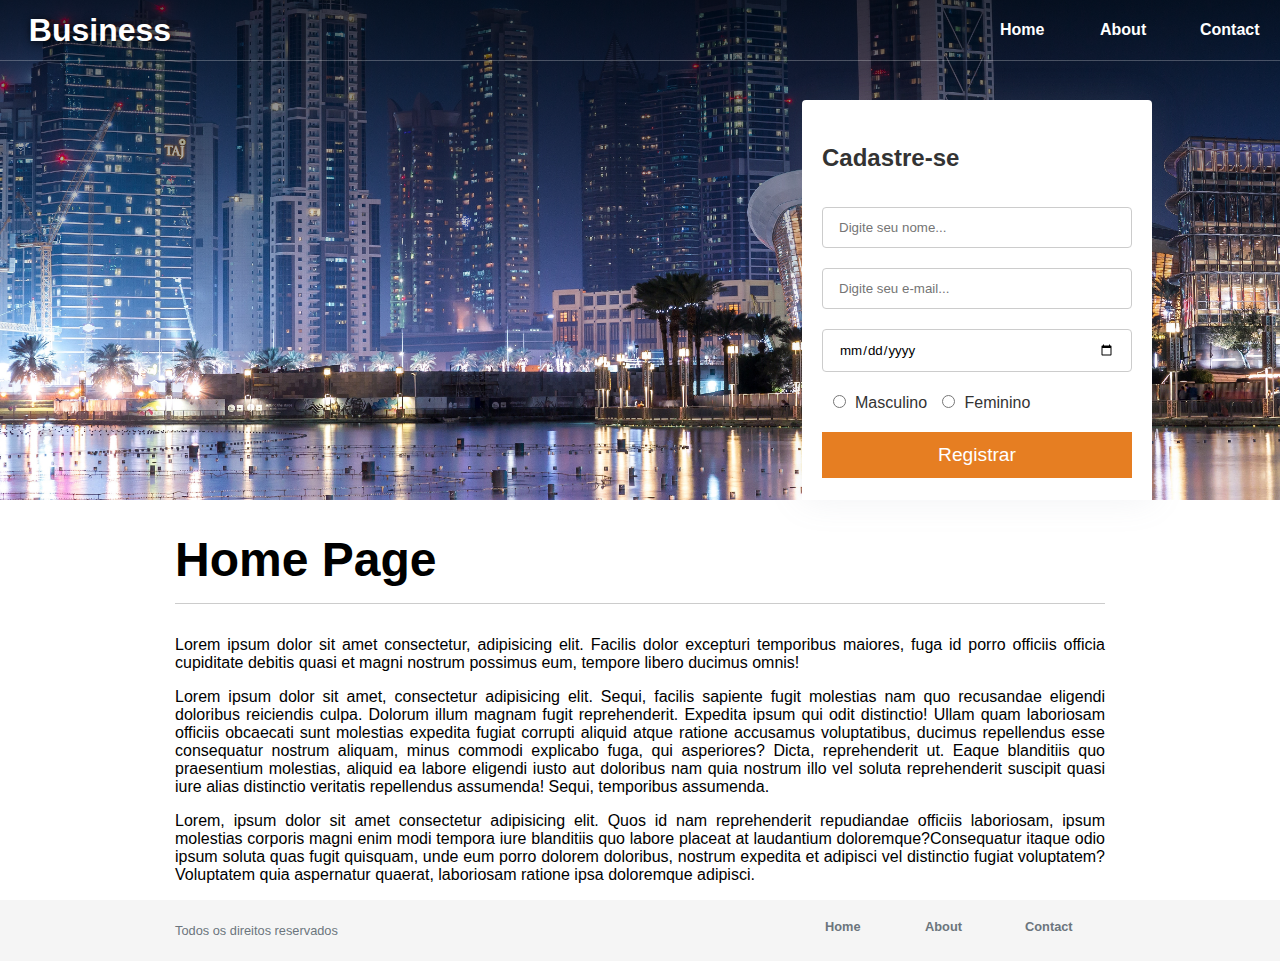
<file: projeto-site-responsivo/index.html>
<!DOCTYPE html>
<html lang="pt-br">
<head>
    <meta charset="UTF-8">
    <meta name="viewport" content="width=device-width, initial-scale=1.0">
    <meta http-equiv="X-UA-Compatible" content="ie=edge">
    <title>Home Page</title>
    <link rel="stylesheet" href="assets/css/style.css">
    <link rel="stylesheet" href="https://use.fontawesome.com/releases/v5.6.3/css/all.css" integrity="sha384-UHRtZLI+pbxtHCWp1t77Bi1L4ZtiqrqD80Kn4Z8NTSRyMA2Fd33n5dQ8lWUE00s/" crossorigin="anonymous">
</head>
<body>

    <header>

        <form action="" id="register">

            <p>Cadastre-se</p>
            <div class="field"><input type="text" placeholder="Digite seu nome..."></div>
            <div class="field"><input type="email" placeholder="Digite seu e-mail..."></div>
            <div class="field"><input type="date" placeholder="Data de nascimento..."></div>
            <div class="field">
                <label><input type="radio" name="gender" value="M"><span>Masculino</span></label>
                <label><input type="radio" name="gender" value="F"><span>Feminino</span></label>
            </div>

            <button>Registrar</button>

        </form>

        <div class="bg-gradient">

            <div class="header-border">

                <div id="logo">
                    Business
                </div>

                <nav class="menu">
                    <button type="button" class="open-menu"><i class="fas fa-bars"></i></button>
                    <div class="backdrop"></div>
                    <ul>
                        <li class="close-menu"><button type="button"><i class="fas fa-times"></i></button></li>
                        <li><a href="index.html">Home</a></li>
                        <li><a href="about.html">About</a></li>
                        <li><a href="contact.html">Contact</a></li>
                    </ul>
                </nav>

            </div>

        </div>

    </header>
    
    <section class="home">

        <main class="container">

            <div class="title">
                <h1>Home Page</h1>
            </div>

            <p>Lorem ipsum dolor sit amet consectetur, adipisicing elit. Facilis dolor excepturi temporibus maiores, fuga id porro officiis officia cupiditate debitis quasi et magni nostrum possimus eum, tempore libero ducimus omnis!</p>

            <p>Lorem ipsum dolor sit amet, consectetur adipisicing elit. Sequi, facilis sapiente fugit molestias nam quo recusandae eligendi doloribus reiciendis culpa. Dolorum illum magnam fugit reprehenderit. Expedita ipsum qui odit distinctio!
            Ullam quam laboriosam officiis obcaecati sunt molestias expedita fugiat corrupti aliquid atque ratione accusamus voluptatibus, ducimus repellendus esse consequatur nostrum aliquam, minus commodi explicabo fuga, qui asperiores? Dicta, reprehenderit ut.
            Eaque blanditiis quo praesentium molestias, aliquid ea labore eligendi iusto aut doloribus nam quia nostrum illo vel soluta reprehenderit suscipit quasi iure alias distinctio veritatis repellendus assumenda! Sequi, temporibus assumenda.</p>

            <p>Lorem, ipsum dolor sit amet consectetur adipisicing elit. Quos id nam reprehenderit repudiandae officiis laboriosam, ipsum molestias corporis magni enim modi tempora iure blanditiis quo labore placeat at laudantium doloremque?Consequatur itaque odio ipsum soluta quas fugit quisquam, unde eum porro dolorem doloribus, nostrum expedita et adipisci vel distinctio fugiat voluptatem? Voluptatem quia aspernatur quaerat, laboriosam ratione ipsa doloremque adipisci.</p>

        </main>

    </section>

    <footer>

        <div class="container">

            <p>Todos os direitos reservados</p>

            <nav class="menu">
                <ul>
                    <li><a href="index.html">Home</a></li>
                    <li><a href="about.html">About</a></li>
                    <li><a href="contact.html">Contact</a></li>
                </ul>
            </nav>

        </div>

    </footer>

    <script src="assets/js/script.js"></script>
</body>
</html>
</file>
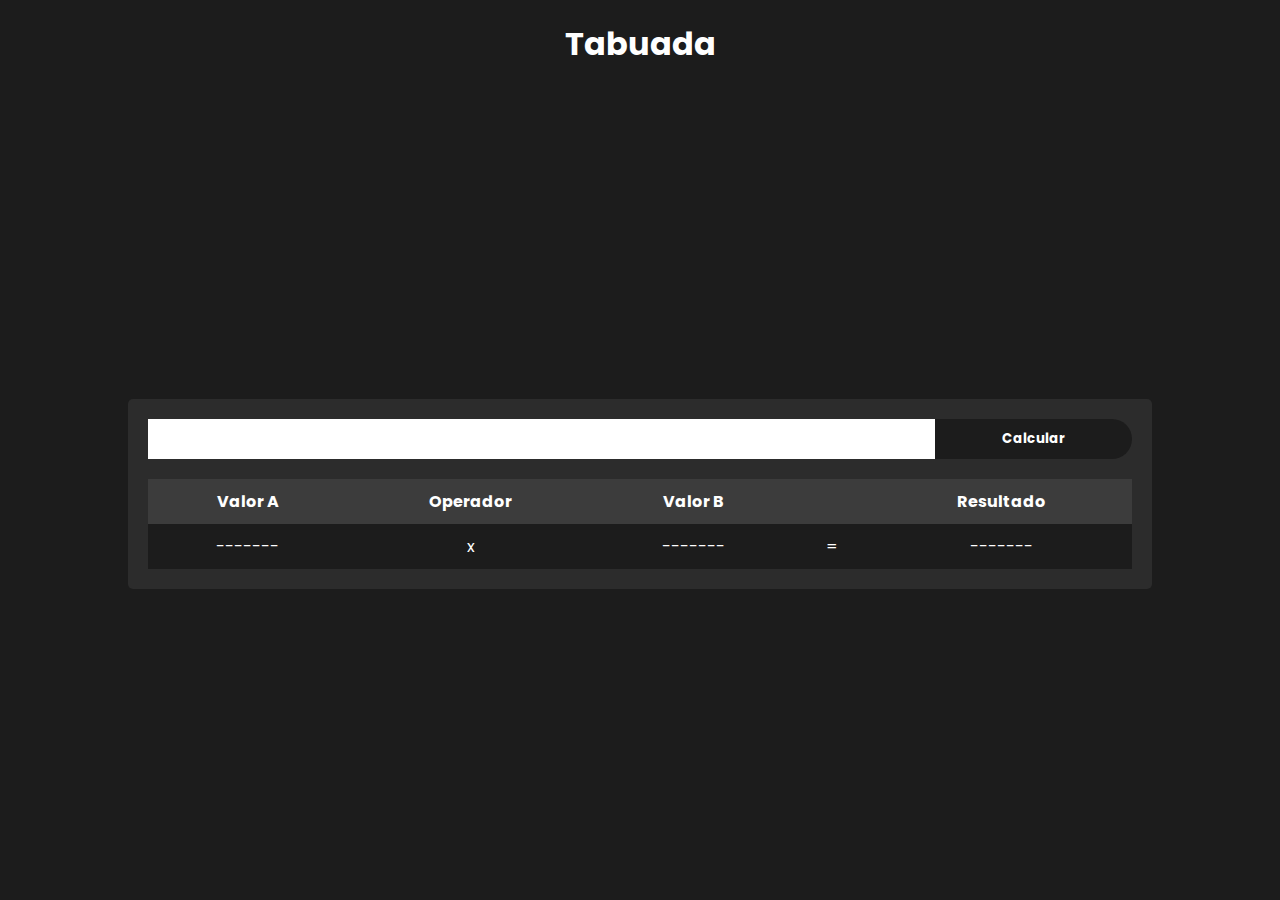
<file: projeto-tabuada/index.html>
<!DOCTYPE html>
<html lang="en">
<head>
    <meta charset="UTF-8">
    <meta http-equiv="X-UA-Compatible" content="IE=edge">
    <meta name="viewport" content="width=device-width, initial-scale=1.0">
    <title>Tabuada</title>
    <link rel="stylesheet" href="assets/css/style.css"></link>
</head>
<body>
    
    <header>
        <h1>Tabuada</h1>
    </header>

    <div class="content-tabuada">

        <div class="calcular">
            <input type="text">
            <button>Calcular</button>
        </div>

        <table id="tabuada">
            <thead>
                <tr>
                    <td>Valor A</td>
                    <td>Operador</td>
                    <td>Valor B</td>
                    <td>&nbsp;</td>
                    <td>Resultado</td>
                </tr>
            </thead>
            <tbody>
                <tr>
                    <td>-------</td>
                    <td>x</td>
                    <td>-------</td>
                    <td>=</td>
                    <td>-------</td>
                </tr>
            </tbody>
        </table>
    </div>
    <script src="assets/js/script.js"></script>
</body>
</html>
</file>
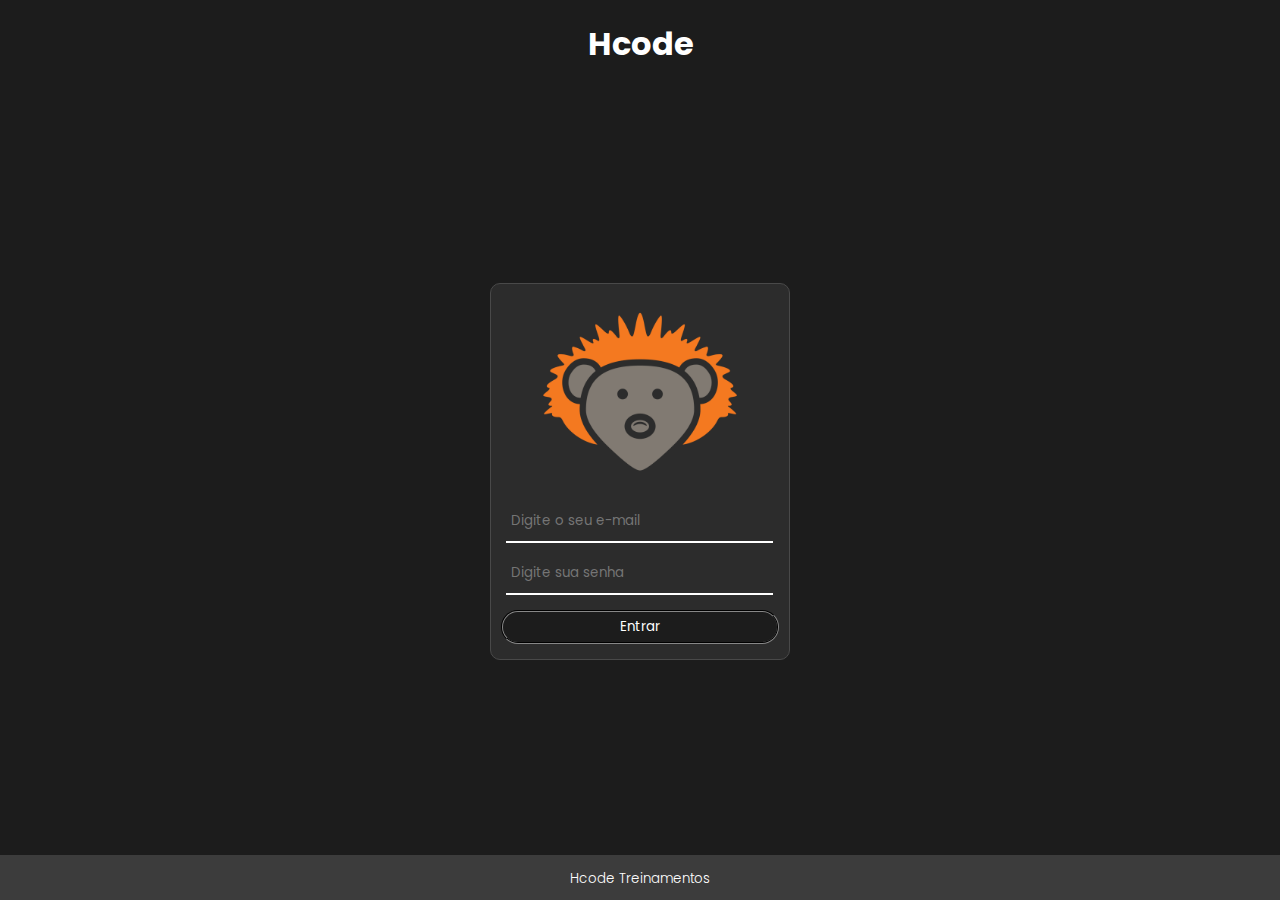
<file: projeto-tela-login/index.html>
<!DOCTYPE html>
<html lang="en">
<head>
    <meta charset="UTF-8">
    <meta http-equiv="X-UA-Compatible" content="IE=edge">
    <meta name="viewport" content="width=device-width, initial-scale=1.0">
    <title>Tela Login</title>
    <link rel="stylesheet" href="./assets/css/style.css">

</head>
<body> 
    <header>
        <h1><a href="https://www.hcome.com.br">Hcode</a></h1>
        <nav></nav>
    </header>
<!--  -->
    <section class="content-center">
        <div class="text-center">
            <a href="https://www.hcode.com.br" target="_blank">
                <img src="./assets/images/hcode.png" alt="Logo da Hcode">
            </a>
        </div>

        <form action="/login" method="GET">
            <div>
                <input type="email" id="email" placeholder="Digite o seu e-mail" required>
            </div>

            <div>
                <input type="password" id="password" placeholder="Digite sua senha" required>
            </div>

            <button>Entrar</button>
        </form>
    </section>
<!--  -->
    <footer>
        <small>Hcode Treinamentos</small>
    </footer>
<!--  -->
    <script src="./assets/js/script.js"></script>
</body>
</html>
</file>
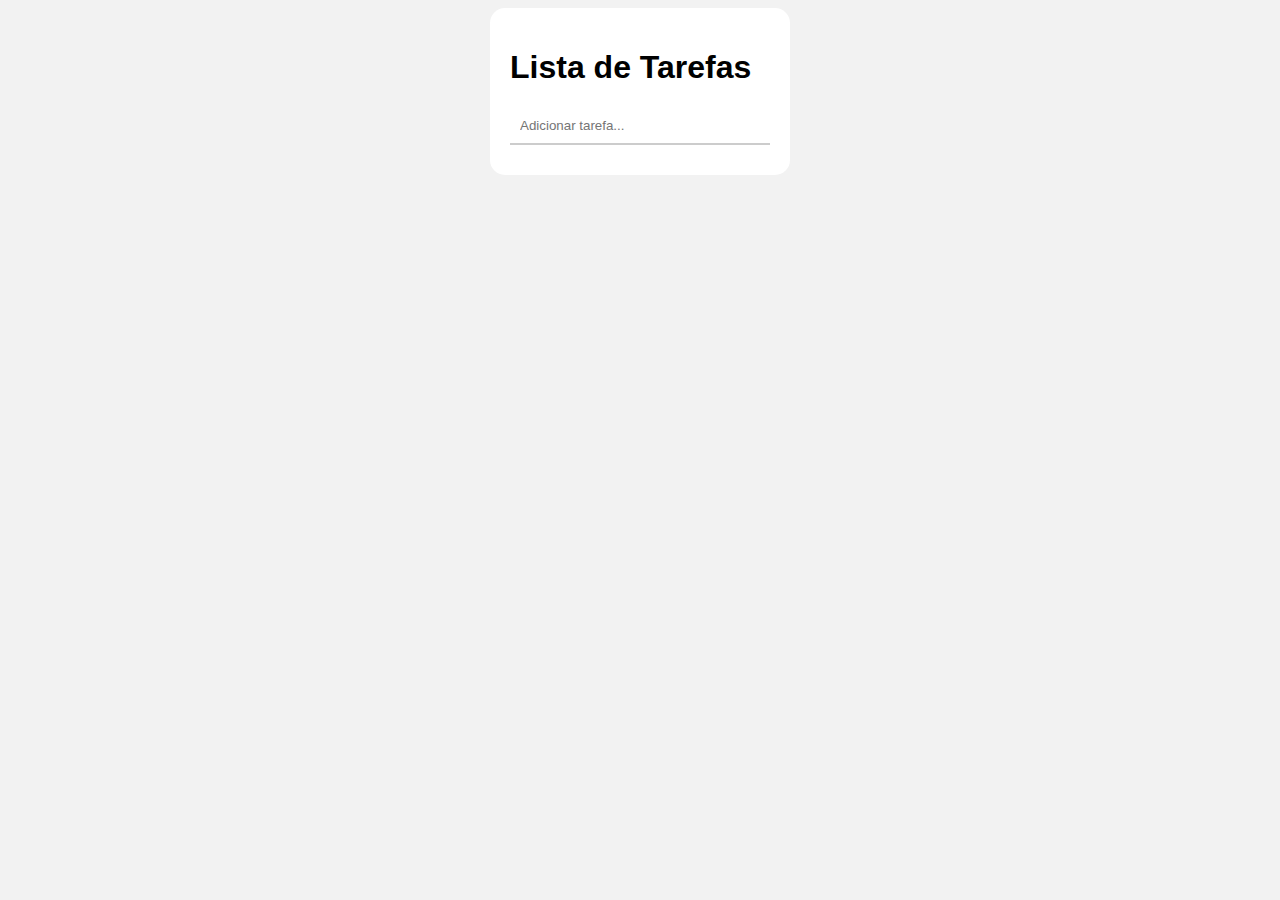
<file: projeto-lista-tarefas/lista.html>
<!DOCTYPE html>
<html lang="pt-br">
<head>
    <meta charset="UTF-8">
    <meta name="viewport" content="width=device-width, initial-scale=1.0">
    <meta http-equiv="X-UA-Compatible" content="ie=edge">
    <title>Lista de Tarefas</title>
    <link rel="stylesheet" href="assets/css/style.css">
</head>
<body>

    <div class="content-center">

        <h1>Lista de Tarefas</h1>

        <ul class="todo"></ul>

        <input type="text" id="new-task" placeholder="Adicionar tarefa...">

    </div>

    <script src="assets/js/todo.js"></script>
    
</body>
</html>
</file>
<file: projeto-site-responsivo/assets/css/style.css>
* {
    box-sizing: border-box;
    font-family: Arial, Helvetica, sans-serif;
}
body {
    margin: 0;
    padding: 0;
}
header {
    min-height: 500px;
    background-image: url("../images/header.jpg");
    background-repeat: no-repeat;
    background-size: cover;
    background-position: bottom;
    position: relative;
}

header .bg-gradient {
    min-height: 300px;
    width: 100%;    
    background: -moz-linear-gradient(top, rgba(0,0,0,0.65) 0%, rgba(0,0,0,0) 100%);
    background: -webkit-linear-gradient(top, rgba(0,0,0,0.65) 0%,rgba(0,0,0,0) 100%); 
    background: linear-gradient(to bottom, rgba(0,0,0,0.65) 0%,rgba(0,0,0,0) 100%);
    filter: progid:DXImageTransform.Microsoft.gradient( startColorstr='#a6000000', endColorstr='#00000000',GradientType=0 );
}

header .header-border {
    display: flex;
    border-bottom: rgba(255,255,255,.25) 1px solid;
}

header #logo {
    width: 200px;
    color: #fff;
    line-height: 60px;
    text-align: center;
    font-size: 2em;
    font-weight: bold;
    text-shadow: #000 1px 1px 8px;
} 
.menu {
    flex: 1;
}
.menu ul {
    display: flex;
    justify-content: flex-end;
    list-style: none;
    padding: 0;
}
.menu li {
    min-width: 100px;
    line-height: 28px;
}
.menu a {
    color: #fff;
    text-decoration: none;
    font-weight: bold;
    padding: 20px;
}

#register {
    background-color: #FFF;
    width: 100%;
    height: 400px;
    max-width: 350px;
    position: absolute;
    bottom: 0;
    right: 10vw;
    box-shadow: 0 0 2.1875rem rgba(140,152,164,.125);
    border-top-left-radius: 0.25rem;
    border-top-right-radius: 0.25rem;
    padding: 20px;
    color: #333;
}

#register p {
    font-size: 1.5em;
    font-weight: bold;
    margin-bottom: 35px;
}

#register .field {
    width: 100%;
    margin-bottom: 20px;
}

#register input {
    width: 100%;
    padding: .75rem 1rem;
    border-radius: 4px;
    border: #CCC 1px solid;
}

#register input[type=radio] {
    width: 25px;
}

#register button {
    width: 100%;
    border: none;
    background-color: #E67E22;
    color: #FFF;
    padding: .75rem;
    font-size: 1.2em;
}

.container {
    max-width: 960px;
    margin: auto;
    width: 100%;
    padding-left: 15px;
    padding-right: 15px;
}

.title h1 {
    font-size:3em;
    border-bottom: #CCC 1px solid;
    padding-bottom: 1rem;
}
.home p {
    text-align: justify;
}

footer {
    background-color: #f5f5f5;
    color: #6c757d;
    font-size: .8em;
}

footer p {
    line-height: 35px; 
}

footer .container {
    display: flex;
}

footer .menu a {
    color: #6c757d;
}

.menu .open-menu {
    display: none;    
}

.backdrop {
    display:none;
}
.close-menu {
    display: none;
}

@media(max-width: 450px) {
    .menu .close-menu {
        display: block;
        text-align: right;
        background-color: #eee;
    }
    .menu .close-menu button {
        background: none;
        border: none;
        font-size: 2em;
        padding: .75rem 1rem;
    }
    .menu.open .backdrop {
        opacity: .5;
        display: block;
    }
    .menu .backdrop {
        opacity: 0;
        background-color: #000;
        transition: opacity .15s linear;
        position: fixed;
        width: 100%;
        height: 100vh;
        z-index: 1;
        left: 0;
        top: 0;
    }
    header .header-border {
        justify-content: space-between;
    }
    .menu ul {
        display: block;
        position: fixed;
        top: 0;
        right: -80vw;
        width: 80vw;
        height: 100vh;
        background-color: #fff;
        z-index: 2;
        margin: 0;
        transition: right .2s linear;
    }
    .menu.open ul {
        right: 0;
    }
    .menu.open a {
        color: #000;
        padding: 20px;
        display: block;
        font-weight: 100;
        border-bottom: #ccc 1px solid;
    }
    .menu {
        width: 60px;
        flex: initial;
    }
    .menu .open-menu {
        display: block;
        font-size: 2em;
        padding: .9rem;
        flex: 1;
        background: none;
        border: none;
        color: #fff;
    }
    #register {
        width: 90%;
        margin: 0 5%;
        max-width: initial;
        right: initial;
    }
}
</file>
<file: projeto-tabuada/assets/css/style.css>
@import url('https://fonts.googleapis.com/css2?family=Poppins:ital,wght@0,100;0,200;0,300;0,400;0,500;0,600;0,700;0,800;0,900;1,100;1,200;1,300;1,400;1,500;1,600;1,700;1,800;1,900&display=swap');

* {
    margin: 0;
    padding: 0;
    box-sizing: border-box;
    font-family: 'Poppins', sans-serif, Arial, Helvetica;
}

body {
    display: flex;
    flex-direction: column;
    background-color: #1c1c1c;
    align-items: center;
    height: 100vh;
}

header {
    width: 100%;
    text-align: center;
    padding: 20px;
    color: #FFF;
}

.calcular {
    display: flex;
    width: 100%;
    margin-bottom: 20px;
}

.calcular input {
    width: 80%;
    padding: 10px;
    border: none;
}

.calcular button {
    border: none;
    outline: none;
    width: 20%;
    border-radius: 0px 25px 25px 0px;
    background-color: #1c1c1c;
    color: #FFF;
    font-weight: bold;
    cursor: pointer;
}

.content-tabuada {
    padding: 20px;
    background-color: #2c2c2c;
    width: 80%;
    margin: auto;
    border-radius: 5px;
}

.content-tabuada table {
    width: 100%;
    border-collapse: collapse;
}

.content-tabuada table thead tr {
    background-color: #3c3c3c;
}

.content-tabuada table thead tr td {
    padding: 10px;
    color: #FFF;
    text-align: center;
    font-weight: bold;
}

.content-tabuada table tr:not(thead tr) {
    background-color: #1c1c1c;
}

.content-tabuada table tr td {
    padding: 10px;
    color: #FFF;
    text-align: center;
}
</file>
<file: projeto-tela-login/assets/css/style.css>
@import url('https://fonts.googleapis.com/css2?family=Poppins:ital,wght@0,100;0,200;0,300;0,400;0,500;0,600;0,700;1,900&display=swap');

* {
    margin: 0;
    padding: 0;
    box-sizing: border-box;
    font-family: 'Poppins', sans-serif, Arial, Helvetica;
    text-decoration: none;
    outline: none;
}

header {
    display: flex;
    justify-content: center;
    width: 100%;
    padding: 20px;
}

header a {
    color: #FFF;
    text-align: center;
}

body {
    display: flex;
    flex-direction: column;
    background-color: #1c1c1c;
    height: 100vh;
}

footer {
    padding: 10px;
    background-color: #3c3c3c;
    position: relative;
    bottom: 0%;
    text-align: center;
    color: #FFF;
    font-weight: 300;
}

.content-center {
    width: 100%;
    max-width: 300px;
    margin: auto;
}

.content-center .text-center {
    text-align: center;
}

.content-center img {
    width: 70%;
}

section {
    display: flex;
    flex-direction: column;
    border: 1px solid rgb(73, 73, 73);
    padding: 10px;
    border-radius: 10px;
    background-color: #2c2c2c;
}

input, button {
    margin: 5px;
}

input {
    border: none;
    background-color: transparent;
    color: #FFF;
    padding: 10px 5px;
    border-bottom: 2px solid #FFF;
}

input:focus {
    border-color: rgb(255, 145, 0);
}

button {
    background-color: transparent;
    background-color: #1c1c1c;
    border: 2px groove rgb(51, 51, 51);
    border-radius: 25px;
    color: #FFF;
    padding: 5px 10px;
    width: 100%;
    margin: 10px auto 5px;
    cursor: pointer;
}
</file>
<file: projeto-lista-tarefas/assets/css/style.css>
* {
    box-sizing: border-box;
    font-family: Arial, Helvetica, sans-serif;
}

body {
    background-color: #F2F2F2;
}

.content-center {
    width: 100%;
    max-width: 300px;
    margin: auto;
    padding: 20px;
    background-color: #FFF;
    border-radius: 15px;
}

.content-center .text-center {
    text-align: center;
}

.content-center input, 
.content-center button {
    width: 100%;
    padding: 10px 5px;
    border: none;
    outline: none;
} 

.content-center input {
    border-bottom-color: #CCC;
    border-bottom-style: solid;
    border-bottom-width: 2px;
    margin-bottom: 10px; 
}

.content-center input:focus {
    border-bottom-color: #D07335;
}

.content-center button {
    background-color: #D07335;
    color: #FFF;
}

.content-center button:hover {
    background-color: #B55B28;
    cursor: pointer;
}

.content-center button:active {
    background-color: #C14E0E;
}

header a {
    color: #666;
    text-decoration: none;
}
header a:visited {
    color: #000;
}
header a:hover {
    text-decoration: underline;
}
header a:focus {
    color: red;
}
header a:active {
    color: yellow;
}
header h1 {
    font-size: 2.5em;
    text-align: center;
    margin: 50px auto;
}

footer {
    font-size: .8em;
    text-align: center;
}

.todo {
    list-style: none;
    padding: 0;
}
.todo li {
    padding: 10px;
    border-bottom: #CCC 1px solid;
}
.todo li input {
    width: initial;
    margin-right: 10px;
}
.todo li.complete {
    text-decoration: line-through;
    color: #999;
    cursor: not-allowed;
}

.todo button {
    width: initial;
    color: #FFF;
    background-color: red;
    float: right;
    min-width: 30px;
}

#new-task {
    width: 100%;
    padding: 10px;
}
</file>
